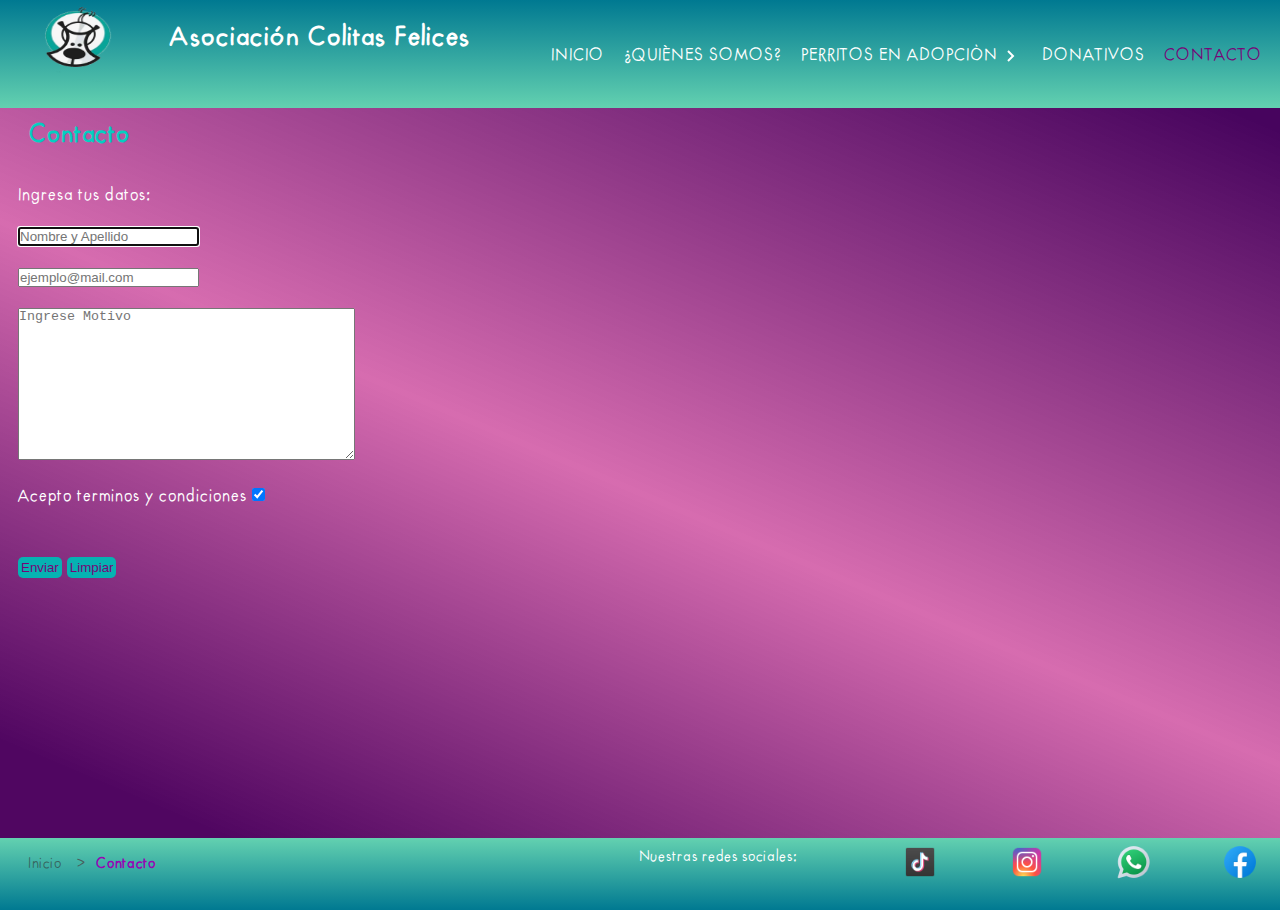
<file: paginas/contacto.html>
<!DOCTYPE html>
<html lang="es">

<head>
  <meta charset="UTF-8">
  <meta http-equiv="X-UA-Compatible" content="IE=edge">
  <meta name="viewport" content="width=device-width, initial-scale=1.0">
  <meta name="description"
    content="Ingresa tus datos y contactanos">
  <meta name="keywords" content="albergue, perros, Asosiación, fundación">
  <!-- link animate -->
  <link rel="stylesheet" href="https://cdnjs.cloudflare.com/ajax/libs/animate.css/4.1.1/animate.min.css" />
  <link rel="shortcut icon" href="../assets/imagenes/logo1.png">
  <link rel="stylesheet" href="../css/style.css">
  <title>Asociación Colitas Felices</title>
</head>

<body>
  <!-- inicia header -->
  <header class="container">
    <div class="gs-grid">
      <div class="col-1">
        <div class="col-ex">
          <a href="../index.html">
            <img src="../assets/imagenes/logo1.png" alt="Logo🤦‍♂️" class="img-logo"></a>
        </div>
      </div>
      <div class="col-4">
        <div class="col-ex">
          <a href="../index.html">
            <h1 class="animate__animated animate__rubberBand">Asociación Colitas Felices</h1>
          </a>
        </div>
      </div>

      <!-- inicia menu -->
      <div class="col-7 ">
        <div class="col-ex ">
          <nav id="menu">
            <ul class=" menu__container menu__links">
              <li class="menu__item">
                <a href="../index.html" class="menu__link">INICIO</a>
              </li>
              <li class="menu__item">
                <a href="./quienes-somos.html" class="menu__link  ">¿QUIÉNES SOMOS?</a>
              </li>
              <li class="menu__item menu__item--show">
                <a href="../paginas/Perritos-en-adopcion.html" class="menu__link ">PERRITOS EN ADOPCIÓN
                  <img src="../assets/imagenes/arrow.svg" alt="arrow" class="menu__arrow"></a>
                <ul class="menu__nesting">
                  <li class="menu__inside">
                    <a href="./requisitos-admi.html" class="menu__link menu__link--inside">REQUISITOS
                      ADMINISTRATIVOS</a>
                  </li>
                </ul>
              </li>
              <li class="menu__item">
                <a href="./donativos.html" class="menu__link">DONATIVOS</a>
              </li>
              <li class="menu__item">
                <a href="./contacto.html" class="menu__link  active">CONTACTO</a>
              </li>
            </ul>
          </nav>
        </div>
      </div>
    </div>
  </header>
  <!-- inicia main -->

  <main class="container">
    <h2>Contacto</h2>
    <section class="gs-grid">
      <div class="col-4">
        <div class="col-ex">
          <p class="text__cont"> Ingresa tus datos:</p>
          <form action="#">
            <div class="label">
              <label for="nombre"></label>
              <input id="nombre" name="nombre" type="text" placeholder="Nombre y Apellido" minlength="3" maxlength="100"
                required autofocus autocomplete="off">
            </div>
            <div class="label">
              <label for="mail"></label>
              <input id="mail" name="mail" type="email" placeholder="ejemplo@mail.com" required>
            </div>
            <div class="label">
              <textarea name="comentario" id="comentario" cols="40" rows="10" placeholder="Ingrese Motivo"></textarea>
            </div>
            <div class="label">
            <label for="html">Acepto terminos y condiciones
              <input id="html" name="lenguajes" type="checkbox" value="html" checked required>
          </label>
        </div>
            <input id="enviar" type="submit" value="Enviar">
            <input id="reset" type="reset" value="Limpiar">
          </form>
        </div>
      </div>
      <div class="col-8">
        <div class="col-ex">
        <iframe
            src="https://www.google.com/maps/embed?pb=!1m18!1m12!1m3!1d3762.153351556406!2d-98.13162938428334!3d19.44895400938457!2m3!1f0!2f0!3f0!3m2!1i1024!2i768!4f13.1!3m3!1m2!1s0x85d01f64621ac445%3A0xf6275bf0140abd79!2sCalle%20Principal%201%2C%20Primera%20Secc%2C%2090430%20San%20Bartolom%C3%A9%20Matlalohcan%2C%20Tlax.!5e0!3m2!1ses-419!2smx!4v1661539868385!5m2!1ses-419!2smx"
            width="600" height="350" style="border:0;" allowfullscreen="" loading="lazy"
            referrerpolicy="no-referrer-when-downgrade" class="mapa-contacto">
          </iframe>
        </div>
      </div>
    </section>
  </main>
  <!-- <main>
    <div> <h3 class="subtitulo">Contacto</h3></div>
    <form class="row g-3" id="form">
        <div class="col-md-4 texto-formulario">
          <label for="validationServer01" class="form-label"></label>
          <input type="text" class="form-control is-valid" id="validationServer01" value="Nombre" required>
        </div>
        <div class="col-md-4 texto-formulario">
          <label for="validationServer02" class="form-label">   </label>
          <input type="text" class="form-control is-valid" id="validationServer02" value="Apellido" required>
        </div>
        <div class="col-md-6 texto-formulario">
            <label for="validationCustom03" class="form-label"></label>
            <input type="email" class="form-control" id="validationCustom03" value="nombre@ejemplo.com" required>
          </div>
           <div class="mb-3 texto-formulario">
            <label for="exampleFormControlTextarea1" class="form-label" id="comentario">Comentarios</label>
            <textarea class="form-control" id="exampleFormControlTextarea1" rows="3"></textarea>
          </div>
        <div class="col-12 texto-formulario">
          <div class="form-check">
            <input class="form-check-input is-invalid" type="checkbox" value="" id="invalidCheck3" aria-describedby="invalidCheck3Feedback" required>
            <label class="form-check-label" for="invalidCheck3">
                Acepto los términos y condiciones
              </label>
            <div id="invalidCheck3Feedback" class="invalid-feedback acuerdo">
                Debe estar de acuerdo antes de enviar.
            </div>
          </div>
        </div>
        <div class="col-12">
          <button class="btn btn-primary" type="submit">Enviar</button>
        </div>
       </form>
       <div class="col mapa">
       <iframe
      src="https://www.google.com/maps/embed?pb=!1m18!1m12!1m3!1d3762.153351556406!2d-98.13162938428334!3d19.44895400938457!2m3!1f0!2f0!3f0!3m2!1i1024!2i768!4f13.1!3m3!1m2!1s0x85d01f64621ac445%3A0xf6275bf0140abd79!2sCalle%20Principal%201%2C%20Primera%20Secc%2C%2090430%20San%20Bartolom%C3%A9%20Matlalohcan%2C%20Tlax.!5e0!3m2!1ses-419!2smx!4v1661539868385!5m2!1ses-419!2smx"
      width="600" height="350" style="border:0;" allowfullscreen="" loading="lazy"
      referrerpolicy="no-referrer-when-downgrade" class="mapa-contacto">
    </iframe>
</div>
</main> -->

  <!-- inicia footer -->
  <footer class="container">
    <div class="gs-grid">
      <div class="col-5">
        <div class="col-ex">
          <!-- inicia breadcrumb -->
          <nav>
            <ul class="breadcrumbs">
              <li class="breadcrumbs__item">
                <a href="../index.html" class="breadcrumbs__link ">Inicio</a>
              </li>
              <li class="breadcrumbs__item">
                <a href="./perritos-en-adopcion-2.html" class="breadcrumbs__link breadcrumbs__link-active">Contacto</a>
              </li>
            </ul>
          </nav>
        </div>
      </div>
      <div class="col-3">
        <div class="col-ex">
          <p class="text-redes">Nuestras redes sociales:</p>
        </div>
      </div>
      <div class="col-1">
        <div class="col-ex">
          <a href="https://www.tiktok.com/@colitas_felices_apizaco?_t=8V90RGhq6bd&_r=1" target="_blank">
            <img src="../assets/imagenes/icons8-tik-tok-48.png" alt=" facebook🤦‍♂️" class="redes-sociales">
          </a>
        </div>
      </div>
      <div class="col-1">
        <div class="col-ex">
          <a href="https://www.instagram.com/invites/contact/?i=6zdwkdetghyw&utm_content=6elbxku" target="_blank">
            <img src="../assets/imagenes/icons8-instagram-48.png" alt="instagram🤦‍♂️"
              class="redes-sociales rounded float-end">
          </a>
        </div>
      </div>
      <div class="col-1">
        <div class="col-ex">
          <a href="#"><img src="../assets/imagenes/icons8-whatsapp-48.png" alt="whatsapp🤦‍♂️"
              class="redes-sociales rounded float-end">
          </a>
        </div>
      </div>
      <div class="col-1">
        <div class="col-ex">
          <a href="https://web.facebook.com/ColitasFelicesApizaco" target="_blank">
            <img src="../assets/imagenes/icons8-facebook-rodeado-de-círculo-48.png" alt="Tiktok🤦‍♂️"
              class="redes-sociales rounded float-end">
          </a>
        </div>
      </div>
    </div>
  </footer>
</body>

</html>
</file>
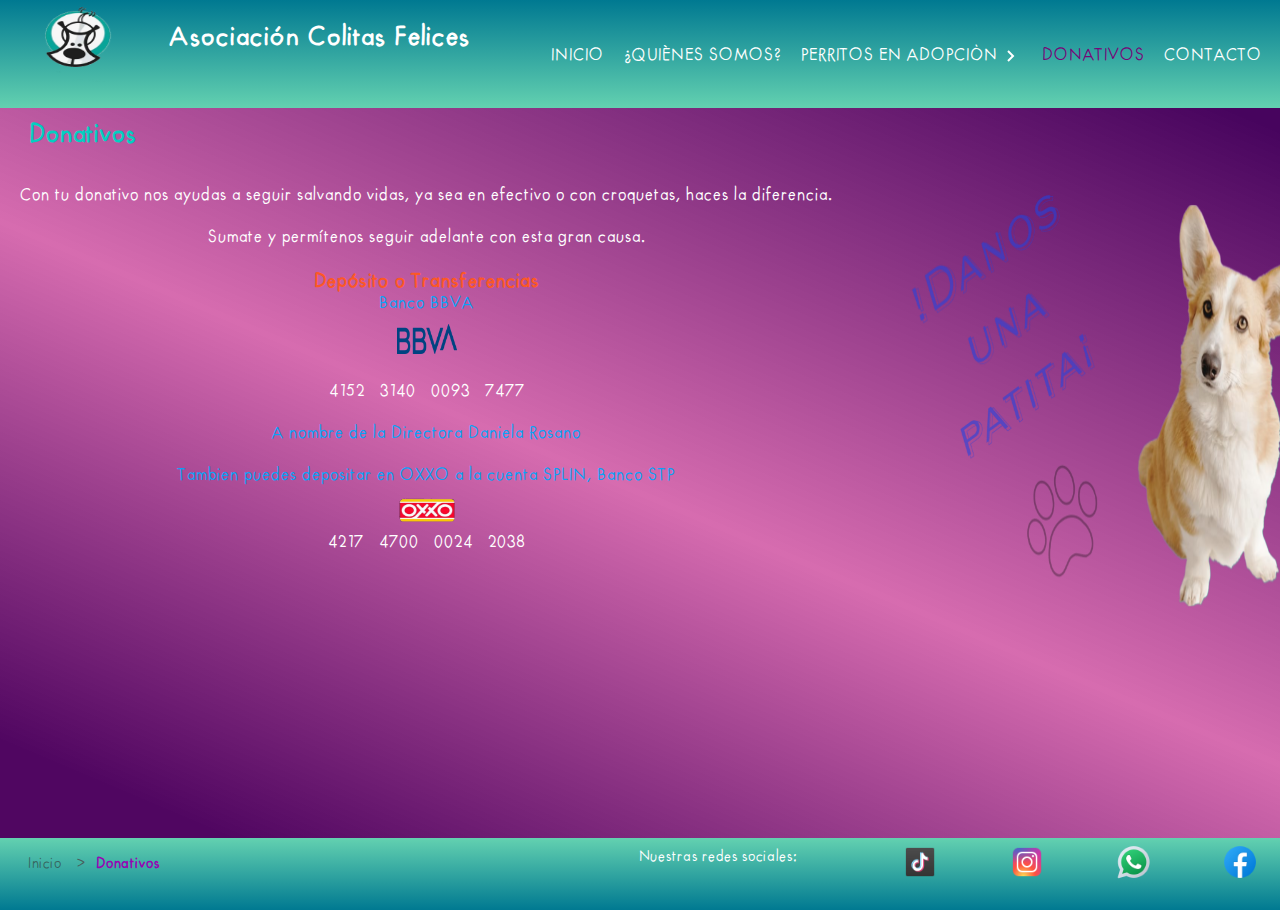
<file: paginas/donativos.html>
<!DOCTYPE html>
<html lang="es">

<head>
  <meta charset="UTF-8">
  <meta http-equiv="X-UA-Compatible" content="IE=edge">
  <meta name="viewport" content="width=device-width, initial-scale=1.0">
  <meta name="description"
    content="Con tu donativo nos ayudas a seguir salvando vidas, ya sea en efectivo o con croquetas, haces la diferencia.">
  <meta name="keywords" content="albergue, perros, Asosiación, fundación">
  <!-- link animate -->
  <link rel="stylesheet" href="https://cdnjs.cloudflare.com/ajax/libs/animate.css/4.1.1/animate.min.css" />
  <link rel="shortcut icon" href="../assets/imagenes/logo1.png">
  <link rel="stylesheet" href="../css/style.css">
  <title>Asociación Colitas Felices</title>
</head>

<body>
  <!-- inicia header -->
  <header class="container">
    <div class="gs-grid">
      <div class="col-1">
        <div class="col-ex">
          <a href="../index.html">
            <img src="../assets/imagenes/logo1.png" alt="Logo🤦‍♂️" class="img-logo"></a>
        </div>
      </div>
      <div class="col-4">
        <div class="col-ex">
          <a href="../index.html">
            <h1 class="animate__animated animate__rubberBand">Asociación Colitas Felices</h1>
          </a>
        </div>
      </div>

      <!-- inicia menu -->
      <div class="col-7 ">
        <div class="col-ex ">
          <nav id="menu">
            <ul class=" menu__container menu__links">
              <li class="menu__item">
                <a href="../index.html" class="menu__link">INICIO</a>
              </li>
              <li class="menu__item">
                <a href="./quienes-somos.html" class="menu__link  ">¿QUIÉNES SOMOS?</a>
              </li>
              <li class="menu__item menu__item--show">
                <a href="../paginas/Perritos-en-adopcion.html" class="menu__link ">PERRITOS EN ADOPCIÓN
                  <img src="../assets/imagenes/arrow.svg" alt="arrow" class="menu__arrow"></a>
                  <ul class="menu__nesting">
                    <li class="menu__inside">
                      <a href="./requisitos-admi.html" class="menu__link menu__link--inside">REQUISITOS
                        ADMINISTRATIVOS</a>
                    </li>
                  </ul>
              </li>
              <li class="menu__item">
                <a href="./donativos.html" class="menu__link active">DONATIVOS</a>
              </li>
              <li class="menu__item">
                <a href="./contacto.html" class="menu__link">CONTACTO</a>
              </li>
            </ul>
          </nav>
        </div>
      </div>
    </div>
  </header>
  <!-- inicia main -->

  <main class="container">
    <h2>Donativos</h2>
    <section class="gs-grid">
      <div class="col-8">
        <div class="col-ex">
          <p class="texto-donativos"> Con tu donativo nos ayudas a seguir salvando vidas, ya sea en efectivo o con
            croquetas, haces la diferencia. <br>
            <br> Sumate y permítenos seguir adelante con esta gran causa.
          </p>
          <div>
            <h3 class="h3-deposito">Depósito o Transferencias</h3>
          </div>
          <p class="texto-deposito"> Banco BBVA </p>
          <div class="img__logo">
            <img src="../assets/imagenes/BBVA_2019.svg.png" alt="logo BBVA" class="img__logo--don">
          </div><br>
          <p class="numero-deposito"> 4152 &nbsp 3140 &nbsp 0093 &nbsp 7477 </p><br>
          <p class="texto-deposito">A nombre de la Directora Daniela Rosano </p><br>
          <p class="texto-deposito"> Tambien puedes depositar en OXXO a la cuenta SPLIN, Banco STP </p> 
          <div class="img__logo">
            <img src="../assets/imagenes/oxxo.webp" alt="logo oxxo" class="img__logo--don">
          </div>
          <p class="numero-deposito"> 4217 &nbsp 4700 &nbsp 0024 &nbsp 2038</p>
        </div>
      </div>
      <div class="col-4">
          <div class="col-ex">
          <img src="../assets/imagenes/My project-1.png" alt="imagen de perrito y mensaje" class="img-deposito">
        </div>
    </section>
  </main>
  
  <!-- inicia footer -->
  <footer class="container">
    <div class="gs-grid">
      <div class="col-5">
        <div class="col-ex">
          <!-- inicia breadcrumb -->
          <nav>
            <ul class="breadcrumbs">
              <li class="breadcrumbs__item">
                <a href="../index.html" class="breadcrumbs__link ">Inicio</a>
              </li>
              <li class="breadcrumbs__item">
                <a href="./perritos-en-adopcion-2.html" class="breadcrumbs__link breadcrumbs__link-active">Donativos</a>
              </li>
            </ul>
          </nav>
        </div>
      </div>
      <div class="col-3">
        <div class="col-ex">
          <p class="text-redes">Nuestras redes sociales:</p>
        </div>
      </div>
      <div class="col-1">
        <div class="col-ex">
          <a href="https://www.tiktok.com/@colitas_felices_apizaco?_t=8V90RGhq6bd&_r=1" target="_blank">
            <img src="../assets/imagenes/icons8-tik-tok-48.png" alt=" facebook🤦‍♂️" class="redes-sociales">
          </a>
        </div>
      </div>
      <div class="col-1">
        <div class="col-ex">
          <a href="https://www.instagram.com/invites/contact/?i=6zdwkdetghyw&utm_content=6elbxku" target="_blank">
            <img src="../assets/imagenes/icons8-instagram-48.png" alt="instagram🤦‍♂️"
              class="redes-sociales rounded float-end">
          </a>
        </div>
      </div>
      <div class="col-1">
        <div class="col-ex">
          <a href="#"><img src="../assets/imagenes/icons8-whatsapp-48.png" alt="whatsapp🤦‍♂️"
              class="redes-sociales rounded float-end">
          </a>
        </div>
      </div>
      <div class="col-1">
        <div class="col-ex">
          <a href="https://web.facebook.com/ColitasFelicesApizaco" target="_blank">
            <img src="../assets/imagenes/icons8-facebook-rodeado-de-círculo-48.png" alt="Tiktok🤦‍♂️"
              class="redes-sociales rounded float-end">
          </a>
        </div>
      </div>
    </div>
  </footer>
</body>

</html>
</file>
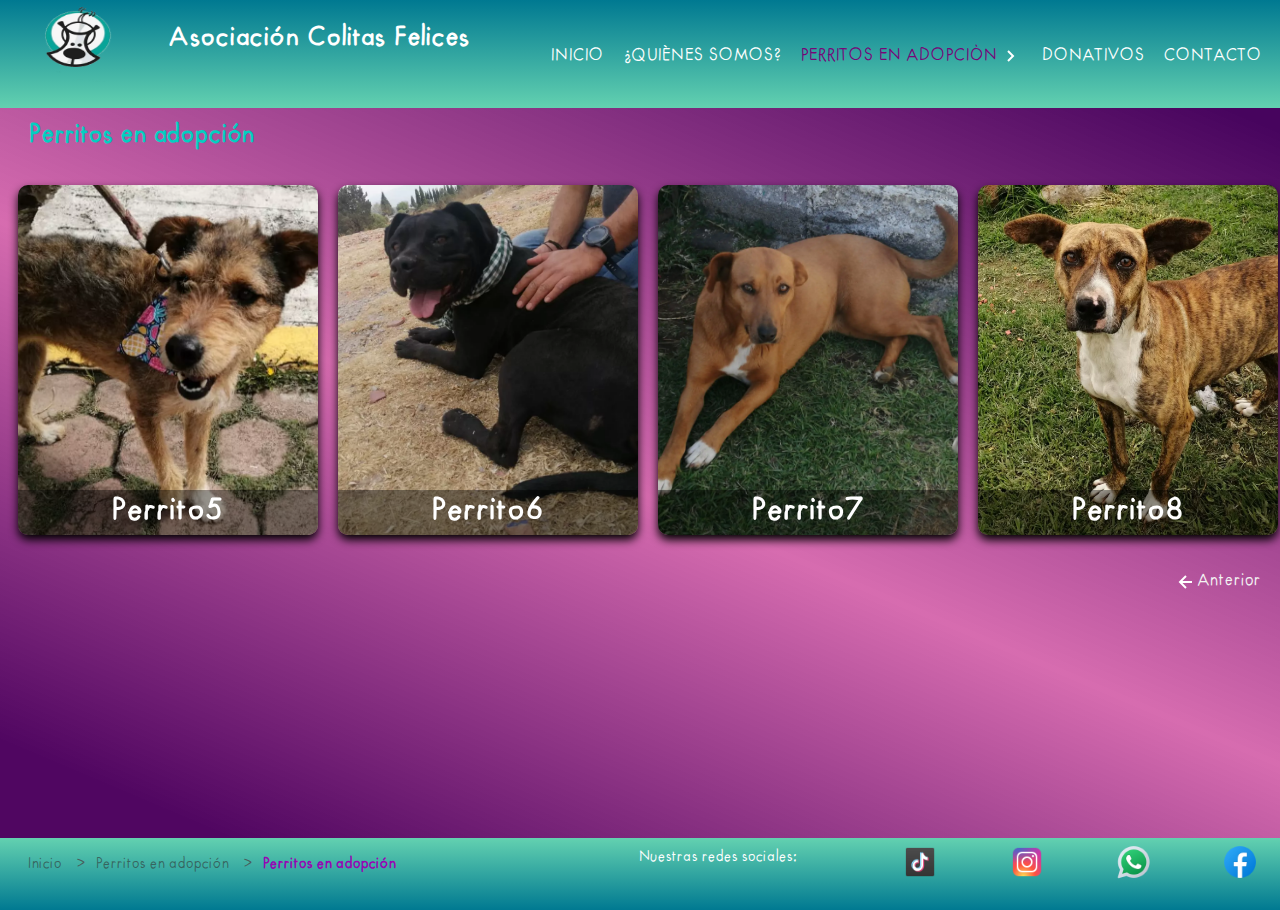
<file: paginas/perritos-en-adopcion-2.html>
<!DOCTYPE html>
<html lang="es">

<head>
    <meta charset="UTF-8">
    <meta http-equiv="X-UA-Compatible" content="IE=edge">
    <meta name="viewport" content="width=device-width, initial-scale=1.0">
    <meta name="description"
        content="Los rehabilitamos y promovemos su adopción, concientizamos sobre la esterilización y sus beneficios y la tenencia responsable de animales de compañia.">
    <meta name="keywords" content="albergue, perros, Asosiación, fundación">
    <!-- link animate -->
    <link rel="stylesheet" href="https://cdnjs.cloudflare.com/ajax/libs/animate.css/4.1.1/animate.min.css" />
    <link rel="shortcut icon" href="../assets/imagenes/logo1.png">
    <link rel="stylesheet" href="../css/style.css">
    <title>Asociación Colitas Felices</title>
</head>

<body>
    <!-- inicia header -->
    <header class="container">
        <div class="gs-grid">
            <div class="col-1">
                <div class="col-ex">
                    <a href="../index.html">
                        <img src="../assets/imagenes/logo1.png" alt="Logo🤦‍♂️" class="img-logo"></a>
                </div>
            </div>
            <div class="col-4">
                <div class="col-ex">
                    <a href="../index.html">
                        <h1 class="animate__animated animate__rubberBand">Asociación Colitas Felices</h1>
                    </a>
                </div>
            </div>

            <!-- inicia menu -->
            <div class="col-7 ">
                <div class="col-ex ">
                    <nav id="menu">
                        <ul class=" menu__container menu__links">
                            <li class="menu__item">
                                <a href="../index.html" class="menu__link">INICIO</a>
                            </li>
                            <li class="menu__item">
                                <a href="./quienes-somos.html" class="menu__link  ">¿QUIÉNES SOMOS?</a>
                            </li>
                            <li class="menu__item menu__item--show">
                                <a href="../paginas/Perritos-en-adopcion.html" class="menu__link active">PERRITOS EN ADOPCIÓN
                                    <img src="../assets/imagenes/arrow.svg" alt="arrow" class="menu__arrow"></a>
                                <ul class="menu__nesting">
                                    <li class="menu__inside">
                                        <a href="./requisitos-admi.html" class="menu__link menu__link--inside">REQUISITOS ADMINISTRATIVOS</a>
                                    </li>
                                </ul>
                            </li>
                            <li class="menu__item">
                                <a href="./donativos.html" class="menu__link">DONATIVOS</a>
                            </li>
                            <li class="menu__item">
                                <a href="./contacto.html" class="menu__link">CONTACTO</a>
                            </li>
                        </ul>
                    </nav>
                </div>
            </div>
        </div>
    </header>
    <!-- inicia main -->

    <main class="container">
        <h2>Perritos en adopción</h2>
        <section class="gs-grid">
            <div class="col-3">
                <div class="col-ex">
                    <div class="card">
                        <div class="face front">
                            <img src="../assets/imagenes/IMG-20221004-WA0004.webp" alt="imagen perrito2">
                            <h3>Perrito5</h3>
                        </div>
                        <div class="face back">
                            <h4>Perrito5</h4>
                            <ul>
                                <li>Edad: 4 años</li>
                                <li>Sexo: Lorem.</li>
                                <li>Raza: Lorem.</li>
                            </ul>
                            <div class="link">
                                <a href="#">Datos</a>
                            </div>
                        </div>
                    </div>
                </div>
            </div>
            <div class="col-3">
                <div class="col-ex">
                    <div class="card">
                        <div class="face front">
                            <img src="../assets/imagenes/IMG-20221004-WA0017.webp" alt="imagen perrito1">
                            <h3>Perrito6</h3>
                        </div>
                        <div class="face back">
                            <h4>Perrito6</h4>
                            <ul>
                                <li>Edad: 4 años</li>
                                <li>Sexo: Lorem.</li>
                                <li>Raza: Lorem.</li>
                            </ul>
                            <div class="link">
                                <a href="#">Datos</a>
                            </div>
                        </div>
                    </div>
                </div>
            </div>
            <div class="col-3">
                <div class="col-ex">
                    <div class="card">
                        <div class="face front">
                            <img src="../assets/imagenes/perrito8.webp" alt="imagen perrito1">
                            <h3>Perrito7</h3>
                        </div>
                        <div class="face back">
                            <h4>Perrito7</h4>
                            <ul>
                                <li>Edad: 4 años</li>
                                <li>Sexo: Lorem.</li>
                                <li>Raza: Lorem.</li>
                            </ul>
                            <div class="link">
                                <a href="#">Datos</a>
                            </div>
                        </div>
                    </div>
                </div>
            </div>
            <div class="col-3">
                <div class="col-ex">
                    <div class="card">
                        <div class="face front">
                            <img src="../assets/imagenes/IMG-20221004-WA0027.webp" alt="imagen perrito1">
                            <h3>Perrito8</h3>
                        </div>
                        <div class="face back">
                            <h4>Perrito8</h4>
                            <ul>
                                <li>Edad: 4 años</li>
                                <li>Sexo: Lorem.</li>
                                <li>Raza: Lorem.</li>
                            </ul>
                            <div class="link">
                                <a href="#">Datos</a>
                            </div>
                        </div>
                    </div>
                </div>
            </div>
        </section>
        <section class="col-12 link__pag">
            <div class="col-ex">
                <a href="./perritos-en-adopcion.html" class="link__pag--izqu"><img src="../assets/imagenes/left-arrow.svg" alt="flecha izquierda" class="flecha__izq">Anterior</a> 
                
            </div>
    </section>
    </main>
    
    <!-- inicia footer -->
    <footer class="container">
        <div class="gs-grid">
            <div class="col-5">
                <div class="col-ex">
                    <!-- inicia breadcrumb -->
                    <nav>
                        <ul class="breadcrumbs">
                            <li class="breadcrumbs__item">
                                <a href="../index.html" class="breadcrumbs__link ">Inicio</a>
                            </li>
                           
                            <li class="breadcrumbs__item">
                                <a href="./perritos-en-adopcion.html"
                                    class="breadcrumbs__link">Perritos en adopción</a>
                            </li>
                            <li class="breadcrumbs__item">
                                <a href="./perritos-en-adopcion-2.html"
                                    class="breadcrumbs__link breadcrumbs__link-active">Perritos en adopción</a>
                            </li>
                        </ul>
                    </nav>
                </div>
            </div>
            <div class="col-3">
                <div class="col-ex">
                    <p class="text-redes">Nuestras redes sociales:</p>
                </div>
            </div>
            <div class="col-1">
                <div class="col-ex">
                    <a href="https://www.tiktok.com/@colitas_felices_apizaco?_t=8V90RGhq6bd&_r=1" target="_blank">
                        <img src="../assets/imagenes/icons8-tik-tok-48.png" alt=" facebook🤦‍♂️" class="redes-sociales">
                    </a>
                </div>
            </div>
            <div class="col-1">
                <div class="col-ex">
                    <a href="https://www.instagram.com/invites/contact/?i=6zdwkdetghyw&utm_content=6elbxku"
                        target="_blank">
                        <img src="../assets/imagenes/icons8-instagram-48.png" alt="instagram🤦‍♂️"
                            class="redes-sociales rounded float-end">
                    </a>
                </div>
            </div>
            <div class="col-1">
                <div class="col-ex">
                    <a href="#"><img src="../assets/imagenes/icons8-whatsapp-48.png" alt="whatsapp🤦‍♂️"
                            class="redes-sociales rounded float-end">
                    </a>
                </div>
            </div>
            <div class="col-1">
                <div class="col-ex">
                    <a href="https://web.facebook.com/ColitasFelicesApizaco" target="_blank">
                        <img src="../assets/imagenes/icons8-facebook-rodeado-de-círculo-48.png" alt="Tiktok🤦‍♂️"
                            class="redes-sociales rounded float-end">
                    </a>
                </div>
            </div>
        </div>
    </footer>
</body>

</html>
</file>
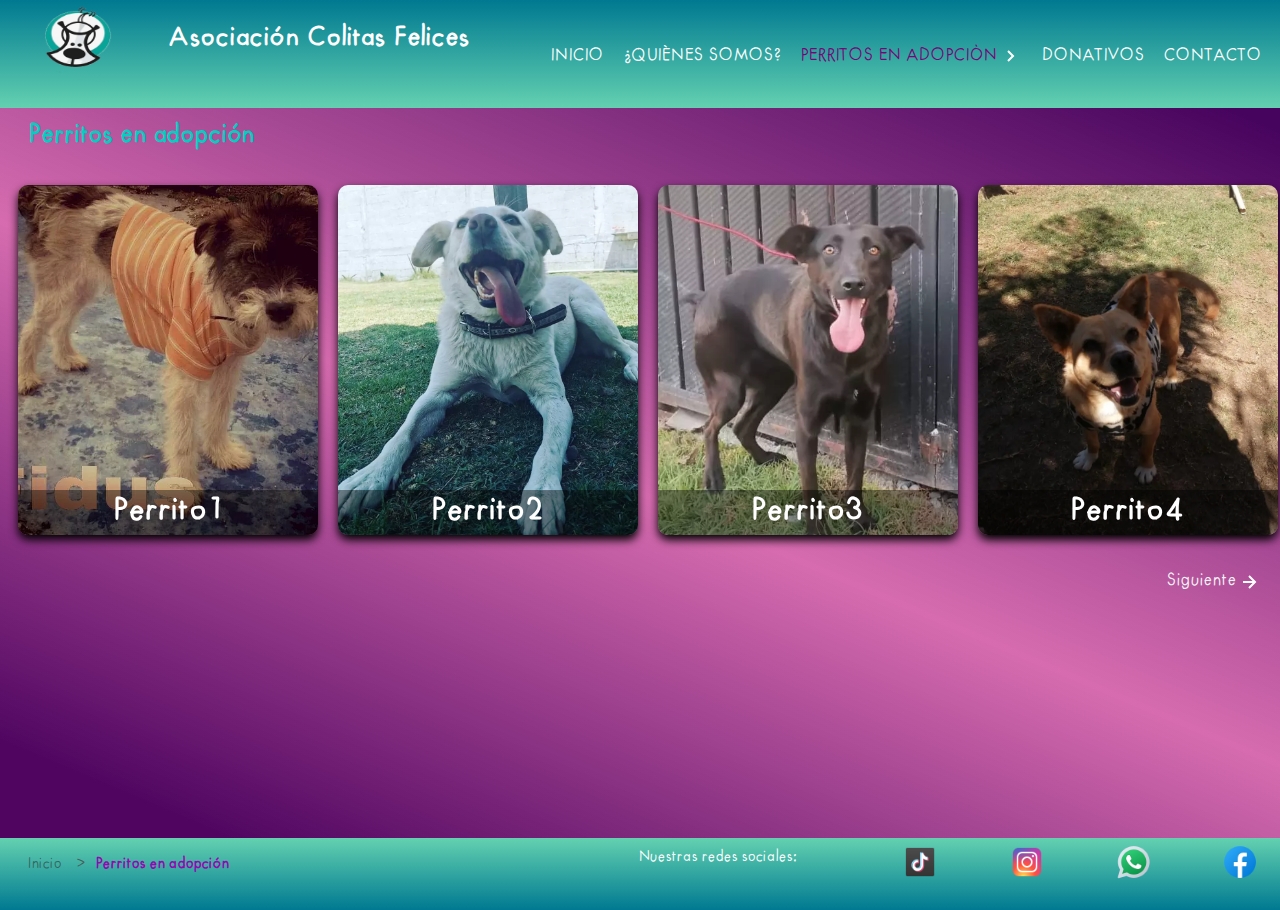
<file: paginas/Perritos-en-adopcion.html>
<!DOCTYPE html>
<html lang="es">

<head>
    <meta charset="UTF-8">
    <meta http-equiv="X-UA-Compatible" content="IE=edge">
    <meta name="viewport" content="width=device-width, initial-scale=1.0">
    <meta name="description"
        content="Los rehabilitamos y promovemos su adopción, concientizamos sobre la esterilización y sus beneficios y la tenencia responsable de animales de compañia.">
    <meta name="keywords" content="albergue, perros, Asosiación, fundación">
    <!-- link animate -->
    <link rel="stylesheet" href="https://cdnjs.cloudflare.com/ajax/libs/animate.css/4.1.1/animate.min.css" />
    <link rel="shortcut icon" href="../assets/imagenes/logo1.png">
    <link rel="stylesheet" href="../css/style.css">
    <title>Asociación Colitas Felices</title>
</head>

<body>
    <!-- inicia header -->
    <header class="container">
        <div class="gs-grid">
            <div class="col-1">
                <div class="col-ex">
                    <a href="../index.html">
                        <img src="../assets/imagenes/logo1.png" alt="Logo🤦‍♂️" class="img-logo"></a>
                </div>
            </div>
            <div class="col-4">
                <div class="col-ex">
                    <a href="../index.html">
                        <h1 class="animate__animated animate__rubberBand">Asociación Colitas Felices</h1>
                    </a>
                </div>
            </div>

            <!-- inicia menu -->
            <div class="col-7 ">
                <div class="col-ex ">
                    <nav id="menu">
                        <ul class=" menu__container menu__links">
                            <li class="menu__item">
                                <a href="../index.html" class="menu__link">INICIO</a>
                            </li>
                            <li class="menu__item">
                                <a href="./quienes-somos.html" class="menu__link  ">¿QUIÉNES SOMOS?</a>
                            </li>
                            <li class="menu__item menu__item--show">
                                <a href="../paginas/Perritos-en-adopcion.html" class="menu__link active">PERRITOS EN ADOPCIÓN
                                    <img src="../assets/imagenes/arrow.svg" alt="arrow" class="menu__arrow"></a>
                                <ul class="menu__nesting">
                                    <li class="menu__inside">
                                        <a href="./requisitos-admi.html" class="menu__link menu__link--inside">REQUISITOS ADMINISTRATIVOS</a>
                                    </li>
                                </ul>
                            </li>
                            <li class="menu__item">
                                <a href="./donativos.html" class="menu__link">DONATIVOS</a>
                            </li>
                            <li class="menu__item">
                                <a href="./contacto.html" class="menu__link">CONTACTO</a>
                            </li>
                        </ul>
                    </nav>
                </div>
            </div>
        </div>
    </header>
    <!-- inicia main -->

    <main class="container">
        <h2>Perritos en adopción</h2>
        <section class="gs-grid">
            <div class="col-3">
                <div class="col-ex">
                    <div class="card">
                        <div class="face front">
                            <img src="../assets/imagenes/perrito2.webp" alt="imagen perrito2">
                            <h3>Perrito1</h3>
                        </div>
                        <div class="face back">
                            <h4>Perrito1</h4>
                            <ul>
                                <li>Edad: 4 años</li>
                                <li>Sexo: Lorem.</li>
                                <li>Raza: Lorem.</li>
                            </ul>
                            <div class="link">
                                <a href="#">Datos</a>
                            </div>
                        </div>
                    </div>
                </div>
            </div>
            <div class="col-3">
                <div class="col-ex">
                    <div class="card">
                        <div class="face front">
                            <img src="../assets/imagenes/perrito3.webp" alt="imagen perrito1">
                            <h3>Perrito2</h3>
                        </div>
                        <div class="face back">
                            <h4>Perrito2</h4>
                            <ul>
                                <li>Edad: 4 años</li>
                                <li>Sexo: Lorem.</li>
                                <li>Raza: Lorem.</li>
                            </ul>
                            <div class="link">
                                <a href="#">Datos</a>
                            </div>
                        </div>
                    </div>
                </div>
            </div>
            <div class="col-3">
                <div class="col-ex">
                    <div class="card">
                        <div class="face front">
                            <img src="../assets/imagenes/perrito5.webp" alt="imagen perrito1">
                            <h3>Perrito3</h3>
                        </div>
                        <div class="face back">
                            <h4>Perrito3</h4>
                            <ul>
                                <li>Edad: 4 años</li>
                                <li>Sexo: Lorem.</li>
                                <li>Raza: Lorem.</li>
                            </ul>
                            <div class="link">
                                <a href="#">Datos</a>
                            </div>
                        </div>
                    </div>
                </div>
            </div>
            <div class="col-3">
                <div class="col-ex">
                    <div class="card">
                        <div class="face front">
                            <img src="../assets/imagenes/perrito7.webp" alt="imagen perrito1">
                            <h3>Perrito4</h3>
                        </div>
                        <div class="face back">
                            <h4>Perrito4</h4>
                            <ul>
                                <li>Edad: 4 años</li>
                                <li>Sexo: Lorem.</li>
                                <li>Raza: Lorem.</li>
                            </ul>
                            <div class="link">
                                <a href="#">Datos</a>
                            </div>
                        </div>
                    </div>
                </div>
            </div>
        </section>
        <section class="col-12 link__pag">
            <div class="col-ex">
               <a href="./perritos-en-adopcion-2.html" class="link__pag--der"> Siguiente <img src="../assets/imagenes/right-arrow.svg" alt="flecha derecha" class="flecha__der"></a>
            </div>
    </section>
    </main>
    
    <!-- inicia footer -->
    <footer class="container">
        <div class="gs-grid">
            <div class="col-5">
                <div class="col-ex">
                    <!-- inicia breadcrumb -->
                    <nav>
                        <ul class="breadcrumbs">
                            <li class="breadcrumbs__item">
                                <a href="../index.html" class="breadcrumbs__link ">Inicio</a>
                            </li>
                            <li class="breadcrumbs__item">
                                <a href="./perritos-en-adopcion.html"
                                    class="breadcrumbs__link breadcrumbs__link-active">Perritos en adopción</a>
                            </li>
                        </ul>
                    </nav>
                </div>
            </div>
            <div class="col-3">
                <div class="col-ex">
                    <p class="text-redes">Nuestras redes sociales:</p>
                </div>
            </div>
            <div class="col-1">
                <div class="col-ex">
                    <a href="https://www.tiktok.com/@colitas_felices_apizaco?_t=8V90RGhq6bd&_r=1" target="_blank">
                        <img src="../assets/imagenes/icons8-tik-tok-48.png" alt=" facebook🤦‍♂️" class="redes-sociales">
                    </a>
                </div>
            </div>
            <div class="col-1">
                <div class="col-ex">
                    <a href="https://www.instagram.com/invites/contact/?i=6zdwkdetghyw&utm_content=6elbxku"
                        target="_blank">
                        <img src="../assets/imagenes/icons8-instagram-48.png" alt="instagram🤦‍♂️"
                            class="redes-sociales rounded float-end">
                    </a>
                </div>
            </div>
            <div class="col-1">
                <div class="col-ex">
                    <a href="#"><img src="../assets/imagenes/icons8-whatsapp-48.png" alt="whatsapp🤦‍♂️"
                            class="redes-sociales rounded float-end">
                    </a>
                </div>
            </div>
            <div class="col-1">
                <div class="col-ex">
                    <a href="https://web.facebook.com/ColitasFelicesApizaco" target="_blank">
                        <img src="../assets/imagenes/icons8-facebook-rodeado-de-círculo-48.png" alt="Tiktok🤦‍♂️"
                            class="redes-sociales rounded float-end">
                    </a>
                </div>
            </div>
        </div>
    </footer>
</body>

</html>
</file>
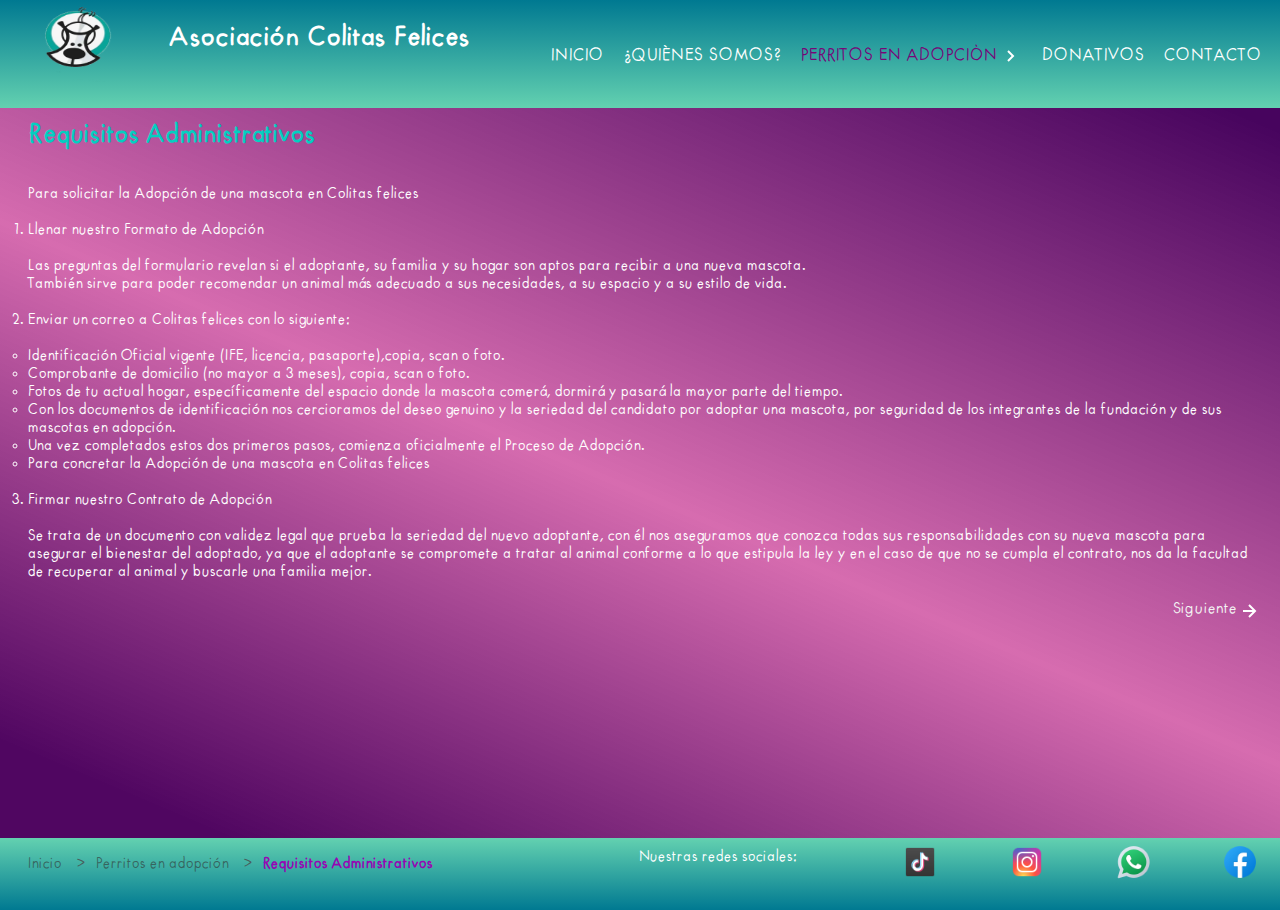
<file: paginas/requisitos-admi.html>
<!DOCTYPE html>
<html lang="es">

<head>
    <meta charset="UTF-8">
    <meta http-equiv="X-UA-Compatible" content="IE=edge">
    <meta name="viewport" content="width=device-width, initial-scale=1.0">
    <meta name="description"
        content="Para solicitar la Adopción de una mascota en Colitas felices.
    Llenar nuestro Formato de Adopción
    Las preguntas del formulario revelan si el adoptante, su familia y su hogar son aptos para recibir a una nueva mascota.">
    <meta name="keywords" content="albergue, perros, Asosiación, fundación">
    <!-- link animate -->
    <link rel="stylesheet" href="https://cdnjs.cloudflare.com/ajax/libs/animate.css/4.1.1/animate.min.css" />
    <link rel="shortcut icon" href="../assets/imagenes/logo1.png">
    <link rel="stylesheet" href="../css/style.css">
    <title>Asociación Colitas Felices</title>
</head>

<body>
    <!-- inicia header -->
    <header class="container">
        <div class="gs-grid">
            <div class="col-1">
                <div class="col-ex">
                    <a href="../index.html">
                        <img src="../assets/imagenes/logo1.png" alt="Logo🤦‍♂️" class="img-logo"></a>
                </div>
            </div>
            <div class="col-4">
                <div class="col-ex">
                    <a href="../index.html">
                        <h1 class="animate__animated animate__rubberBand">Asociación Colitas Felices</h1>
                    </a>
                </div>
            </div>

            <!-- inicia menu -->
            <div class="col-7 ">
                <div class="col-ex ">
                    <nav id="menu">
                        <ul class=" menu__container menu__links">
                            <li class="menu__item">
                                <a href="../index.html" class="menu__link">INICIO</a>
                            </li>
                            <li class="menu__item">
                                <a href="./quienes-somos.html" class="menu__link  ">¿QUIÉNES SOMOS?</a>
                            </li>
                            <li class="menu__item menu__item--show">
                                <a href="../paginas/Perritos-en-adopcion.html" class="menu__link active">PERRITOS EN ADOPCIÓN
                                    <img src="../assets/imagenes/arrow.svg" alt="arrow" class="menu__arrow"></a>
                                <ul class="menu__nesting">
                                    <li class="menu__inside">
                                        <a href="./requisitos-admi.html"
                                            class="menu__link menu__link--inside">REQUISITOS ADMINISTRATIVOS</a>
                                    </li>
                                </ul>
                            </li>
                            <li class="menu__item">
                                <a href="./donativos.html" class="menu__link">DONATIVOS</a>
                            </li>
                            <li class="menu__item">
                                <a href="./contacto.html" class="menu__link">CONTACTO</a>
                            </li>
                        </ul>
                    </nav>
                </div>
            </div>
        </div>
    </header>
    <!-- inicia main -->

    <main class="container">
        <h2>Requisitos Administrativos</h2>
        <section class="gs-grid">
            <div class="col-12">
                <div class="col-ex">
                    <p class="texto__requi">
                        Para solicitar la Adopción de una mascota en Colitas felices
                        <ol class="texto__requi">
                            <br>
                            <li> Llenar nuestro Formato de Adopción</li>
                            <br> Las preguntas del formulario revelan si el adoptante, su familia y su hogar son aptos
                            para recibir a una
                            nueva mascota.
                            <br> También sirve para poder recomendar un animal más adecuado a sus necesidades, a su
                            espacio y
                            a su estilo de vida. <br>

                            <br>
                            <li> Enviar un correo a Colitas felices con lo siguiente:</li> <br>
                            <ul class="doc">
                                <li class="documentos">Identificación Oficial vigente (IFE, licencia, pasaporte),copia,
                                    scan o foto.</li>
                                <li class="documentos"> Comprobante de domicilio (no mayor a 3 meses), copia, scan o
                                    foto.</li>
                                <li class="documentos"> Fotos de tu actual hogar, específicamente del espacio donde la
                                    mascota comerá, dormirá
                                    y pasará la
                                    mayor parte del tiempo.</li>
                                <li class="documentos"> Con los documentos de identificación nos cercioramos del deseo
                                    genuino y la seriedad
                                    del candidato
                                    por
                                    adoptar una mascota, por seguridad de los integrantes de la fundación y de sus
                                    mascotas en adopción.</li>

                                <li class="documentos"> Una vez completados estos dos primeros pasos, comienza
                                    oficialmente el Proceso de
                                    Adopción.</li>

                                <li class="documentos"> Para concretar la Adopción de una mascota en Colitas felices
                                </li> <br>
                            </ul>

                            <li> Firmar nuestro Contrato de Adopción</li>

                            <br> Se trata de un documento con validez legal que prueba la seriedad del nuevo adoptante,
                            con él nos
                            aseguramos
                            que conozca todas sus responsabilidades con su nueva mascota para asegurar el bienestar del
                            adoptado, ya
                            que
                            el adoptante se compromete a tratar al animal conforme a lo que estipula la ley y en el caso
                            de que no
                            se
                            cumpla el contrato, nos da la facultad de recuperar al animal y buscarle una familia mejor.
                            <br>

                            <br>

                        </ol>

                    </p>
                </div>
            </div>
        </section>
        <section class="col-12 link__pag--requi">
            <div class="col-ex">
                <a href="./requisitos-admi2.html" class="link__pag--der"> Siguiente <img
                        src="../assets/imagenes/right-arrow.svg" alt="flecha derecha" class="flecha__der"></a>
            </div>
        </section>
    </main>

    <!-- inicia footer -->
    <footer class="container">
        <div class="gs-grid">
            <div class="col-5">
                <div class="col-ex">
                    <!-- inicia breadcrumb -->
                    <nav>
                        <ul class="breadcrumbs">
                            <li class="breadcrumbs__item">
                                <a href="../index.html" class="breadcrumbs__link ">Inicio</a>
                            </li>
                            <li class="breadcrumbs__item">
                                <a href="./perritos-en-adopcion.html"
                                    class="breadcrumbs__link">Perritos en adopción</a>
                            </li>
                            <li class="breadcrumbs__item">
                                <a href="./perritos-en-adopcion.html"
                                    class="breadcrumbs__link breadcrumbs__link-active">Requisitos Administrativos</a>
                            </li>
                        </ul>
                    </nav>
                </div>
            </div>
            <div class="col-3">
                <div class="col-ex">
                    <p class="text-redes">Nuestras redes sociales:</p>
                </div>
            </div>
            <div class="col-1">
                <div class="col-ex">
                    <a href="https://www.tiktok.com/@colitas_felices_apizaco?_t=8V90RGhq6bd&_r=1" target="_blank">
                        <img src="../assets/imagenes/icons8-tik-tok-48.png" alt=" facebook🤦‍♂️" class="redes-sociales">
                    </a>
                </div>
            </div>
            <div class="col-1">
                <div class="col-ex">
                    <a href="https://www.instagram.com/invites/contact/?i=6zdwkdetghyw&utm_content=6elbxku"
                        target="_blank">
                        <img src="../assets/imagenes/icons8-instagram-48.png" alt="instagram🤦‍♂️"
                            class="redes-sociales rounded float-end">
                    </a>
                </div>
            </div>
            <div class="col-1">
                <div class="col-ex">
                    <a href="#"><img src="../assets/imagenes/icons8-whatsapp-48.png" alt="whatsapp🤦‍♂️"
                            class="redes-sociales rounded float-end">
                    </a>
                </div>
            </div>
            <div class="col-1">
                <div class="col-ex">
                    <a href="https://web.facebook.com/ColitasFelicesApizaco" target="_blank">
                        <img src="../assets/imagenes/icons8-facebook-rodeado-de-círculo-48.png" alt="Tiktok🤦‍♂️"
                            class="redes-sociales rounded float-end">
                    </a>
                </div>
            </div>
        </div>
    </footer>
</body>

</html>
</file>
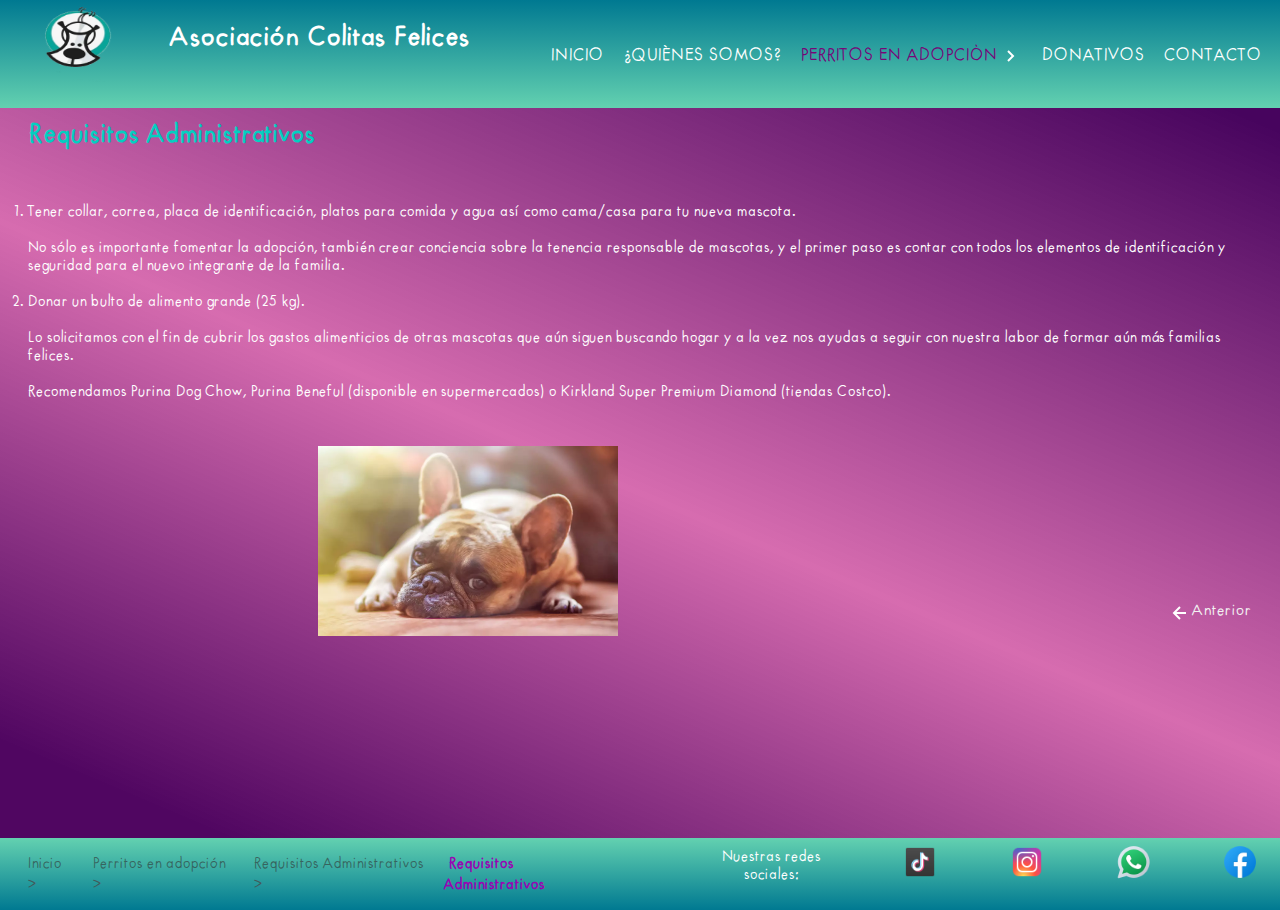
<file: paginas/requisitos-admi2.html>
<!DOCTYPE html>
<html lang="es">

<head>
    <meta charset="UTF-8">
    <meta http-equiv="X-UA-Compatible" content="IE=edge">
    <meta name="viewport" content="width=device-width, initial-scale=1.0">
    <meta name="description"
        content="También sirve para poder recomendar un animal más adecuado a sus necesidades, a su espacio y a su estilo de vida.">
    <meta name="keywords" content="albergue, perros, Asosiación, fundación">
    <!-- link animate -->
    <link rel="stylesheet" href="https://cdnjs.cloudflare.com/ajax/libs/animate.css/4.1.1/animate.min.css" />
    <link rel="shortcut icon" href="../assets/imagenes/logo1.png">
    <link rel="stylesheet" href="../css/style.css">
    <title>Asociación Colitas Felices</title>
</head>

<body>
    <!-- inicia header -->
    <header class="container">
        <div class="gs-grid">
            <div class="col-1">
                <div class="col-ex">
                    <a href="../index.html">
                        <img src="../assets/imagenes/logo1.png" alt="Logo🤦‍♂️" class="img-logo"></a>
                </div>
            </div>
            <div class="col-4">
                <div class="col-ex">
                    <a href="../index.html">
                        <h1 class="animate__animated animate__rubberBand">Asociación Colitas Felices</h1>
                    </a>
                </div>
            </div>

            <!-- inicia menu -->
            <div class="col-7 ">
                <div class="col-ex ">
                    <nav id="menu">
                        <ul class=" menu__container menu__links">
                            <li class="menu__item">
                                <a href="../index.html" class="menu__link">INICIO</a>
                            </li>
                            <li class="menu__item">
                                <a href="./quienes-somos.html" class="menu__link  ">¿QUIÉNES SOMOS?</a>
                            </li>
                            <li class="menu__item menu__item--show">
                                <a href="../paginas/Perritos-en-adopcion.html" class="menu__link active">PERRITOS EN ADOPCIÓN
                                    <img src="../assets/imagenes/arrow.svg" alt="arrow" class="menu__arrow"></a>
                                <ul class="menu__nesting">
                                    <li class="menu__inside">
                                        <a href="./requisitos-admi.html" class="menu__link menu__link--inside">REQUISITOS ADMINISTRATIVOS</a>
                                    </li>
                                </ul>
                            </li>
                            <li class="menu__item">
                                <a href="./donativos.html" class="menu__link">DONATIVOS</a>
                            </li>
                            <li class="menu__item">
                                <a href="./contacto.html" class="menu__link">CONTACTO</a>
                            </li>
                        </ul>
                    </nav>
                </div>
            </div>
        </div>
    </header>
    <!-- inicia main -->

    <main class="container">
        <h2>Requisitos Administrativos</h2>
        <section class="gs-grid">
            <div class="col-12">
                <div class="col-ex">
                    <p class="texto__requi">

                        <ol class="texto__requi">
                            <br>
                            <li> Tener collar, correa, placa de identificación, platos para comida y agua así como
                                cama/casa para tu
                                nueva mascota. <br>
                                <br> No sólo es importante fomentar la adopción, también crear conciencia sobre la
                                tenencia
                                responsable
                                de mascotas, y el primer paso es contar con todos los elementos de identificación y
                                seguridad para
                                el
                                nuevo integrante de la familia.</li>

                            <br>
                            <li> Donar un bulto de alimento grande (25 kg). <br>
                                <br> Lo solicitamos con el fin de cubrir los gastos alimenticios de otras mascotas que
                                aún siguen
                                buscando hogar y a la vez nos ayudas a seguir con nuestra labor de formar aún más
                                familias felices. <br>
                                <br> Recomendamos Purina Dog Chow, Purina Beneful (disponible en supermercados) o
                                Kirkland Super
                                Premium
                                Diamond (tiendas Costco).</li>
                        </ol>
                        
                    </p>

                </div>
            </div>
            <div class="col-6">
                <div class="col-ex">
                    <img src="../assets/imagenes/bulldog-1224267_960_720.webp" alt="imagen bulldog" class="img-req">
                </div>
            </div>
            <div class="col-6">
                <div class="col-ex">
                    <a href="./requisitos-admi.html" class="link__pag--izq"><img
                        src="../assets/imagenes/left-arrow.svg" alt="flecha izquierda"
                        class="flecha__izq">Anterior</a>
                </div>
            </div>
        </section>

    </main>

    <!-- inicia footer -->
    <footer class="container">
        <div class="gs-grid">
            <div class="col-6">
                <div class="col-ex">
                    <!-- inicia breadcrumb -->
                    <nav>
                        <ul class="breadcrumbs">
                            <li class="breadcrumbs__item">
                                <a href="../index.html" class="breadcrumbs__link ">Inicio</a>
                            </li>
                            <li class="breadcrumbs__item">
                                <a href="./perritos-en-adopcion.html" class="breadcrumbs__link">Perritos en adopción</a>
                            </li>
                            <li class="breadcrumbs__item">
                                <a href="./perritos-en-adopcion.html" class="breadcrumbs__link">Requisitos
                                    Administrativos</a>
                            </li>
                            <li class="breadcrumbs__item">
                                <a href="./perritos-en-adopcion.html"
                                    class="breadcrumbs__link breadcrumbs__link-active">Requisitos Administrativos</a>
                            </li>
                        </ul>
                    </nav>
                </div>
            </div>
            <div class="col-2">
                <div class="col-ex">
                    <p class="text-redes">Nuestras redes sociales:</p>
                </div>
            </div>
            <div class="col-1">
                <div class="col-ex">
                    <a href="https://www.tiktok.com/@colitas_felices_apizaco?_t=8V90RGhq6bd&_r=1" target="_blank">
                        <img src="../assets/imagenes/icons8-tik-tok-48.png" alt=" facebook🤦‍♂️" class="redes-sociales">
                    </a>
                </div>
            </div>
            <div class="col-1">
                <div class="col-ex">
                    <a href="https://www.instagram.com/invites/contact/?i=6zdwkdetghyw&utm_content=6elbxku"
                        target="_blank">
                        <img src="../assets/imagenes/icons8-instagram-48.png" alt="instagram🤦‍♂️"
                            class="redes-sociales rounded float-end">
                    </a>
                </div>
            </div>
            <div class="col-1">
                <div class="col-ex">
                    <a href="#"><img src="../assets/imagenes/icons8-whatsapp-48.png" alt="whatsapp🤦‍♂️"
                            class="redes-sociales rounded float-end">
                    </a>
                </div>
            </div>
            <div class="col-1">
                <div class="col-ex">
                    <a href="https://web.facebook.com/ColitasFelicesApizaco" target="_blank">
                        <img src="../assets/imagenes/icons8-facebook-rodeado-de-círculo-48.png" alt="Tiktok🤦‍♂️"
                            class="redes-sociales rounded float-end">
                    </a>
                </div>
            </div>
        </div>
    </footer>
</body>

</html>
</file>
<file: css/style.css>
* {
  margin: 0;
  padding: 0;
  -webkit-box-sizing: border-box;
          box-sizing: border-box;
}

body {
  background: rgb(80, 6, 97);
  background: linear-gradient(23deg, rgb(80, 6, 97) 11%, rgba(195, 37, 137, 0.6726287927) 47%, rgb(71, 4, 94) 91%);
  color: #fff;
  font-family: futura;
  height: 100vh;
}
body .container {
  width: 100%;
  margin: 0 auto;
  padding-left: 9px;
  padding-right: 9px;
}
body .container .gs-grid {
  display: -webkit-box;
  display: -ms-flexbox;
  display: flex;
  -ms-flex-wrap: wrap;
      flex-wrap: wrap;
  margin-left: -9px;
  margin-right: -9px;
}
body .container .gs-grid [class*=col-],
body .container .gs-grid .col {
  width: 100%;
  max-width: 100%;
  padding-left: 9px;
  padding-right: 9px;
}
body .container .gs-grid [class*=col-] .col-ex,
body .container .gs-grid .col .col-ex {
  display: -ms-grid;
  display: grid;
}
body .container .gs-grid .col {
  -webkit-box-flex: 1;
      -ms-flex: 1 0 0px;
          flex: 1 0 0;
}
body .container .gs-grid .col-1 {
  -webkit-box-flex: 0;
      -ms-flex: 0 0 8.3333333333%;
          flex: 0 0 8.3333333333%;
  max-width: 8.3333333333%;
}
body .container .gs-grid .col-2 {
  -webkit-box-flex: 0;
      -ms-flex: 0 0 16.6666666667%;
          flex: 0 0 16.6666666667%;
  max-width: 16.6666666667%;
}
body .container .gs-grid .col-3 {
  -webkit-box-flex: 0;
      -ms-flex: 0 0 25%;
          flex: 0 0 25%;
  max-width: 25%;
}
body .container .gs-grid .col-4 {
  -webkit-box-flex: 0;
      -ms-flex: 0 0 33.3333333333%;
          flex: 0 0 33.3333333333%;
  max-width: 33.3333333333%;
}
body .container .gs-grid .col-5 {
  -webkit-box-flex: 0;
      -ms-flex: 0 0 41.6666666667%;
          flex: 0 0 41.6666666667%;
  max-width: 41.6666666667%;
}
body .container .gs-grid .col-6 {
  -webkit-box-flex: 0;
      -ms-flex: 0 0 50%;
          flex: 0 0 50%;
  max-width: 50%;
}
body .container .gs-grid .col-7 {
  -webkit-box-flex: 0;
      -ms-flex: 0 0 58.3333333333%;
          flex: 0 0 58.3333333333%;
  max-width: 58.3333333333%;
}
body .container .gs-grid .col-8 {
  -webkit-box-flex: 0;
      -ms-flex: 0 0 66.6666666667%;
          flex: 0 0 66.6666666667%;
  max-width: 66.6666666667%;
}
body .container .gs-grid .col-9 {
  -webkit-box-flex: 0;
      -ms-flex: 0 0 75%;
          flex: 0 0 75%;
  max-width: 75%;
}
body .container .gs-grid .col-10 {
  -webkit-box-flex: 0;
      -ms-flex: 0 0 83.3333333333%;
          flex: 0 0 83.3333333333%;
  max-width: 83.3333333333%;
}
body .container .gs-grid .col-11 {
  -webkit-box-flex: 0;
      -ms-flex: 0 0 91.6666666667%;
          flex: 0 0 91.6666666667%;
  max-width: 91.6666666667%;
}
body .container .gs-grid .col-12 {
  -webkit-box-flex: 0;
      -ms-flex: 0 0 100%;
          flex: 0 0 100%;
  max-width: 100%;
}

header {
  background: -webkit-gradient(linear, left top, left bottom, from(#007991), to(#63d1b0));
  background: linear-gradient(180deg, #007991, #63d1b0);
  height: 12vh;
}
header .img-logo {
  width: 140px;
  height: 90px;
}
header a {
  text-decoration: none;
}
header a h1 {
  font-size: 30px;
  color: white;
  margin-top: 15px;
  text-align: center;
}
header a .animate__animated .animate__rubberBand {
  -webkit-animation: animate__rubberBand;
          animation: animate__rubberBand;
  -webkit-animation-duration: 60s;
          animation-duration: 60s;
}
header .menu__container {
  display: -webkit-box;
  display: -ms-flexbox;
  display: flex;
  -webkit-box-pack: justify;
      -ms-flex-pack: justify;
          justify-content: space-between;
  -webkit-box-align: center;
      -ms-flex-align: center;
          align-items: center;
  max-width: 1200px;
  height: 100%;
  margin: 0 auto;
}
header .menu__links {
  height: 100%;
  -webkit-transition: -webkit-transform 0.5s;
  transition: -webkit-transform 0.5s;
  transition: transform 0.5s;
  transition: transform 0.5s, -webkit-transform 0.5s;
  display: -webkit-box;
  display: -ms-flexbox;
  display: flex;
}
header .menu__links .menu__item {
  list-style: none;
  position: relative;
  height: 100%;
  --clip: polygon(0 0, 100% 0, 0 0);
  --transform: rotate(-90deg);
}
header .menu__links .menu__item .menu__link {
  color: #fff;
  font-size: 14px;
  text-decoration: none;
  display: -webkit-box;
  display: -ms-flexbox;
  display: flex;
  height: 100%;
  -webkit-box-align: center;
      -ms-flex-align: center;
          align-items: center;
  margin-top: 30px;
}
header .menu__links .menu__item .menu__link:hover {
  border-radius: 5px;
  color: rgb(119, 5, 119);
}
header .menu__links .menu__item .menu__arrow {
  -webkit-transform: var(--transform);
          transform: var(--transform);
  -webkit-transition: -webkit-transform 0.3s;
  transition: -webkit-transform 0.3s;
  transition: transform 0.3s;
  transition: transform 0.3s, -webkit-transform 0.3s;
  display: block;
}
header .menu__links .menu__item .menu__nesting {
  list-style: none;
  -webkit-transition: -webkit-clip-path 0.3s;
  transition: -webkit-clip-path 0.3s;
  transition: clip-path 0.3s;
  transition: clip-path 0.3s, -webkit-clip-path 0.3s;
  -webkit-clip-path: var(--clip);
          clip-path: var(--clip);
  position: absolute;
  right: 0;
  bottom: 0;
  width: -webkit-max-content;
  width: -moz-max-content;
  width: max-content;
  -webkit-transform: translateY(100%);
          transform: translateY(100%);
}
header .menu__links .menu__item .menu__nesting .menu__link--inside {
  font-size: 12px;
  background-color: rgba(33, 7, 179, 0.4);
  border-radius: 7px;
  padding: 3px;
  margin-top: 23px;
}
header .menu__links .menu__item .menu__nesting .menu__link--inside:hover {
  background-color: rgba(2, 168, 251, 0.6);
}
header .menu__links .menu__item a.menu__link.active {
  color: rgb(119, 5, 119);
}
header .menu__links .menu__item:hover {
  --clip: polygon(0 0, 100% 0, 100% 100%, 0% 100%);
  --transform: rotate(0);
}

footer {
  background: -webkit-gradient(linear, left top, left bottom, from(#63d1b0), to(#007991));
  background: linear-gradient(180deg, #63d1b0, #007991);
  height: 8vh;
}
footer div div div nav {
  margin-top: 5px;
  margin-left: 0 !important;
}
footer div div div nav .breadcrumbs {
  display: -webkit-box;
  display: -ms-flexbox;
  display: flex;
  list-style: none;
  padding: 5px;
  margin-top: 5px;
  margin-left: 0;
}
footer div div div nav .breadcrumbs .breadcrumbs__item:not(:last-of-type)::after {
  content: ">";
  margin: 0 5px;
  color: rgba(74, 73, 73, 0.8);
  font-size: 15px;
}
footer div div div nav .breadcrumbs .breadcrumbs__item .breadcrumbs__link {
  padding: 5px;
  text-decoration: none;
  font-size: 14px;
  color: rgba(49, 48, 48, 0.6);
}
footer div div div nav .breadcrumbs .breadcrumbs__item .breadcrumbs__link-active {
  color: rgb(150, 7, 179);
  font-weight: 900;
}
footer div div div nav .breadcrumbs .breadcrumbs__item .breadcrumbs__link:hover {
  text-decoration: underline;
}
footer div div div .text-redes {
  font-size: 14px;
  text-align: center;
  margin-top: 10px;
  margin-left: 50px;
}
footer div div div .redes-sociales {
  width: 38px;
  height: 38px;
  margin-top: 5px;
  margin-left: 30px;
  font-size: 9px;
}

main {
  height: 80vh;
}
main section div div .texto {
  font-size: 18px;
  margin-top: 20px;
}
main section div div .texto__1 {
  margin-top: 20px;
  margin-bottom: 40px;
}
main section div div .slider {
  width: 850px;
  height: 240px;
  overflow: hidden;
  margin-left: 30px;
}
main section div div .slider ul {
  display: -webkit-box;
  display: -ms-flexbox;
  display: flex;
  -webkit-animation: cambio 20s infinite alternate linear;
          animation: cambio 20s infinite alternate linear;
  width: 400%;
}
main section div div .slider ul li {
  width: 100%;
  list-style: none;
}
main section div div .slider ul li img {
  width: 850px;
  height: 240px;
}
@-webkit-keyframes cambio {
  0% {
    margin-left: 0;
  }
  20% {
    margin-left: 0;
  }
  25% {
    margin-left: -100%;
  }
  45% {
    margin-left: -100%;
  }
  50% {
    margin-left: -200%;
  }
  70% {
    margin-left: -200%;
  }
  75% {
    margin-left: -300%;
  }
  100% {
    margin-left: -300%;
  }
}
@keyframes cambio {
  0% {
    margin-left: 0;
  }
  20% {
    margin-left: 0;
  }
  25% {
    margin-left: -100%;
  }
  45% {
    margin-left: -100%;
  }
  50% {
    margin-left: -200%;
  }
  70% {
    margin-left: -200%;
  }
  75% {
    margin-left: -300%;
  }
  100% {
    margin-left: -300%;
  }
}
main section article {
  width: 350px;
  height: 480px;
  background-color: rgba(2, 61, 255, 0.322);
  border: 2px;
  -webkit-box-shadow: 10px 10px 14px 4px rgba(0, 0, 0, 0.63);
  box-shadow: 10px 10px 14px 4px rgba(0, 0, 0, 0.63);
  margin-top: 5px;
  margin-left: 90px;
}
main section article .sub-art {
  margin-top: 10px;
  text-align: center;
}
main section article div div section div div div #img-art1 {
  width: 300px;
  height: 190px;
}
main section article div div section div div div #img-art2 {
  width: 300px;
  height: 190px;
  margin-top: 10px;
}

.container h2 {
  color: #04cec1;
  margin-top: 10px;
  margin-bottom: 10px;
  margin-left: 20px;
}
.container section div div .texto__quienes {
  font-size: 14.3px;
  margin-left: 10px;
}
.container section div ul .li-quienes-s {
  font-size: 14.3px;
  margin-left: 25px;
}
.container div div .video-qs {
  width: 400px;
  height: 400px;
  margin-left: 50px;
}

.container h2 {
  margin-top: 10px;
}
.container section {
  margin-top: 35px;
}
.container section div div .card {
  position: relative;
  width: 300px;
  height: 350px;
}
.container section div div .card .face {
  position: absolute;
  width: 100%;
  height: 100%;
  -webkit-backface-visibility: hidden;
          backface-visibility: hidden;
  border-radius: 10px;
  overflow: hidden;
  -webkit-transition: 0.5s;
  transition: 0.5s;
}
.container section div div .card .front {
  -webkit-transform: perspective(600px) rotateY(0deg);
          transform: perspective(600px) rotateY(0deg);
  -webkit-box-shadow: 0 5px 10px #000;
          box-shadow: 0 5px 10px #000;
}
.container section div div .card .front img {
  position: absolute;
  width: 100%;
  height: 100%;
  -o-object-fit: cover;
     object-fit: cover;
}
.container section div div .card .front h3 {
  position: absolute;
  bottom: 0;
  font-size: 30px;
  width: 100%;
  height: 45px;
  color: #fff;
  background: rgba(0, 0, 0, 0.4);
  text-align: center;
  margin-left: 0;
}
.container section div div .card .back {
  -webkit-transform: perspective(600px) rotateY(180deg);
          transform: perspective(600px) rotateY(180deg);
  background: rgb(3, 35, 54);
  padding: 15px;
  color: #f3f3f3;
  display: -webkit-box;
  display: -ms-flexbox;
  display: flex;
  -webkit-box-orient: vertical;
  -webkit-box-direction: normal;
      -ms-flex-direction: column;
          flex-direction: column;
  -webkit-box-pack: justify;
      -ms-flex-pack: justify;
          justify-content: space-between;
  -webkit-box-shadow: 0 5px 10px #000;
          box-shadow: 0 5px 10px #000;
}
.container section div div .card .back h4 {
  font-size: 30px;
  margin-top: 20px;
  letter-spacing: 2px;
  text-align: center;
}
.container section div div .card .back ul {
  margin-left: 10px;
}
.container section div div .card .back ul li {
  font-size: 20px;
  letter-spacing: 1px;
}
.container section div div .card .back .link {
  border-top: solid 1px #f3f3f3;
  height: 50px;
  line-height: 50px;
  text-align: center;
}
.container section div div .card .back .link a {
  color: #f3f3f3;
}
.container section div div .card:hover .front {
  -webkit-transform: perspective(600px) rotateY(180deg);
          transform: perspective(600px) rotateY(180deg);
}
.container section div div .card:hover .back {
  -webkit-transform: perspective(600px) rotateY(360deg);
          transform: perspective(600px) rotateY(360deg);
}
.container .link__pag div .link__pag--der {
  text-decoration: none;
  color: #f3f3f3;
  display: -webkit-box;
  display: -ms-flexbox;
  display: flex;
  -webkit-box-pack: right;
      -ms-flex-pack: right;
          justify-content: right;
  text-align: center;
  margin-right: 10px;
}

.container .link__pag div .link__pag--izqu {
  text-decoration: none;
  color: #f3f3f3;
  display: -webkit-box;
  display: -ms-flexbox;
  display: flex;
  -webkit-box-pack: right;
      -ms-flex-pack: right;
          justify-content: right;
  margin-right: 10px;
  text-align: center;
}

.container section div div .texto__requi {
  font-size: 14px;
  margin-left: 10px;
}
.container section div div .img-req {
  width: 300px;
  height: 190px;
  margin-top: 45px;
  margin-left: 300px;
}
.container section .link__pag--izq {
  font-size: 15px;
  text-decoration: none;
  color: #f3f3f3;
  display: -webkit-box;
  display: -ms-flexbox;
  display: flex;
  -webkit-box-pack: right;
      -ms-flex-pack: right;
          justify-content: right;
  text-align: center;
  margin-top: 200px;
  margin-right: 10px;
}
.container .link__pag--requi {
  margin-top: 0;
}
.container .link__pag--requi div .link__pag--der {
  font-size: 15px;
  text-decoration: none;
  color: #f3f3f3;
  display: -webkit-box;
  display: -ms-flexbox;
  display: flex;
  -webkit-box-pack: right;
      -ms-flex-pack: right;
          justify-content: right;
  text-align: center;
  margin-right: 10px;
}
.container .link__pag--requi div .link__pag--izq {
  font-size: 15px;
  text-decoration: none;
  color: #f3f3f3;
  display: -webkit-box;
  display: -ms-flexbox;
  display: flex;
  -webkit-box-pack: right;
      -ms-flex-pack: right;
          justify-content: right;
  text-align: center;
  margin-top: 0;
  margin-right: 10px;
}

.container section div div .texto-donativos {
  text-align: center;
  margin-bottom: 20px;
}
.container section div div .h3-deposito {
  color: rgb(252, 88, 38);
  text-align: center;
}
.container section div div .texto-deposito {
  color: rgb(7, 163, 248);
  text-align: center;
}
.container section div div .numero-deposito {
  text-align: center;
}
.container section div div .img__logo {
  text-align: center;
  margin-top: 10px;
}
.container section div div .img__logo .img__logo--don {
  width: 60px;
  height: 30px;
}
.container section .img-deposito {
  width: 400px;
  height: 450px;
  margin-left: 30px;
}

.container section div div form .label {
  margin-top: 20px;
}
.container section div div form #enviar {
  color: rgb(119, 5, 119);
  cursor: pointer;
  background-color: rgb(6, 178, 178);
  border-radius: 5px;
  border: 2px;
  padding: 3px;
  margin-top: 50px;
}
.container section div div form #enviar:hover {
  color: #fff;
  background-color: rgb(3, 3, 161);
}
.container section div div form #reset {
  color: rgb(119, 5, 119);
  cursor: pointer;
  background-color: rgb(6, 178, 178);
  border-radius: 5px;
  border: 2px;
  padding: 3px;
}
.container section div div form #reset:hover {
  color: #fff;
  background-color: rgb(3, 3, 161);
}
.container section .mapa-contacto {
  border-radius: 7px;
  margin-left: 200px;
}

@font-face {
  font-family: futura;
  src: url(../assets/fuentes/FuturaHandwritten.ttf);
}
@media screen and (max-width: 1400px) {
  header .img-logo {
    width: 140px;
    height: 100px;
  }
  header a h1 {
    font-size: 30px;
  }
  header .menu__links .menu__item .menu__link {
    font-size: 18px;
    margin-top: 50px !important;
  }
  header .menu__links .menu__item .menu__nesting .menu__link--inside {
    margin-top: 40px !important;
  }
}
@media screen and (max-width: 1400px) and (min-width: 1200px) {
  header .img-logo {
    width: 130px;
    height: 90px;
  }
  header a h1 {
    font-size: 28px;
  }
  header .menu__links .menu__item .menu__link {
    font-size: 16.5px;
    margin-top: 35px;
  }
  header .menu__links .menu__item .menu__nesting .menu__link--inside {
    margin-top: 20px;
  }
}
@media screen and (max-width: 1370px) {
  header .img-logo {
    width: 120px;
    height: 90px;
  }
  header a h1 {
    font-size: 25px;
    margin-top: 20px;
  }
  header .menu__links .menu__item .menu__link {
    font-size: 16px;
    margin-top: 29px !important;
  }
  header .menu__links .menu__item .menu__nesting .menu__link--inside {
    margin-top: 23px !important;
  }
}
@media screen and (max-width: 1200px) {
  header .img-logo {
    width: 120px;
    height: 100px;
    margin-top: 10px;
  }
  header a h1 {
    font-size: 25px;
    margin-top: 30px;
  }
  header .menu__links .menu__item .menu__link {
    font-size: 16px;
    margin-top: 50px !important;
  }
  header .menu__links .menu__item .menu__nesting .menu__link--inside {
    margin-top: 35px !important;
  }
}
@media screen and (max-width: 1200px) and (min-width: 992px) {
  header .img-logo {
    width: 120px;
    height: 100px;
    margin-top: 10px;
  }
  header a h1 {
    font-size: 23px;
    margin-top: 30px;
  }
  header .menu__links .menu__item .menu__link {
    font-size: 13px;
    margin-top: 45px;
  }
  header .menu__links .menu__item .menu__nesting .menu__link--inside {
    margin-top: 40px;
  }
}
@media screen and (max-width: 992px) {
  header .img-logo {
    width: 100px;
    height: 100px;
    margin-top: 10px;
  }
  header a h1 {
    font-size: 20px;
    margin-top: 30px;
  }
  header .menu__links .menu__item .menu__link {
    font-size: 12px;
    margin-top: 40px !important;
  }
  header .menu__links .menu__item .menu__nesting .menu__link--inside {
    margin-top: 40px;
  }
}
@media screen and (max-width: 768px) {
  header .img-logo {
    width: 60px;
    height: 80px;
    margin-top: 10px;
  }
  header a h1 {
    font-size: 18px;
    margin-top: 30px;
  }
  header .menu__links .menu__item .menu__link {
    font-size: 10px;
    padding-left: 2px;
    margin-top: 40px !important;
  }
  header .menu__links .menu__item .menu__nesting .menu__link--inside {
    margin-top: 40px;
  }
}
@media screen and (max-width: 1400px) {
  main section div div .texto {
    font-size: 25px;
  }
  main section div div .texto__1 {
    font-size: 25px;
  }
  main section div div .slider {
    width: 850px;
    height: 340px;
    margin-left: 30px;
  }
  main section div div .slider ul li img {
    width: 850px;
    height: 340px;
  }
  main section article {
    width: 350px;
    height: 690px;
  }
  main section article .sub-art {
    font-size: 20px;
    margin-top: 10px;
    text-align: center;
  }
  main section article div div section div div div #img-art1 {
    width: 300px;
    height: 250px;
  }
  main section article div div section div div div #img-art2 {
    width: 300px;
    height: 250px;
    margin-top: 30px;
  }
}
@media screen and (max-width: 1370px) {
  main section div div .texto {
    font-size: 23px;
  }
  main section div div .texto__1 {
    font-size: 23px;
    margin-bottom: 15px;
  }
  main section div div .slider {
    width: 850px;
    height: 210px;
  }
  main section div div .slider ul li img {
    width: 850px;
    height: 210px;
  }
  main section article {
    width: 350px;
    height: 480px;
  }
  main section article .sub-art {
    font-size: 20px;
    margin-top: 10px;
    text-align: center;
  }
  main section article div div section div div div #img-art1 {
    width: 300px;
    height: 160px;
  }
  main section article div div section div div div #img-art2 {
    width: 300px;
    height: 190px;
    margin-top: 30px;
  }
}
@media screen and (max-width: 1200px) {
  main section div div .texto {
    font-size: 23px;
  }
  main section div div .texto__1 {
    font-size: 23px;
    margin-bottom: 15px;
  }
  main section div div .slider {
    width: 720px !important;
    height: 310px;
    margin-left: 5px;
  }
  main section div div .slider ul li img {
    width: 720px !important;
    height: 310px;
  }
  main section article {
    width: 350px;
    height: 600px;
    margin-left: 10px;
  }
  main section article .sub-art {
    font-size: 20px;
    margin-top: 10px;
    text-align: center;
  }
  main section article div div section div div div #img-art1 {
    width: 280px;
    height: 170px;
  }
  main section article div div section div div div #img-art2 {
    width: 280px;
    height: 200px;
    margin-top: 50px;
  }
}
@media screen and (max-width: 992px) {
  main section div div .texto {
    font-size: 20px;
  }
  main section div div .texto__1 {
    font-size: 20px;
  }
  main section div div .slider {
    width: 600px !important;
    height: 330px;
    margin-top: 10px !important;
    margin-left: 5px;
  }
  main section div div .slider ul li img {
    width: 600px !important;
    height: 330px;
  }
  main section article {
    width: 300px;
    height: 600px;
    margin-left: 10px;
  }
  main section article .sub-art {
    font-size: 20px;
    margin-top: 10px;
    text-align: center;
  }
  main section article div div section div div div #img-art1 {
    width: 230px;
    height: 170px;
  }
  main section article div div section div div div #img-art2 {
    width: 230px;
    height: 180px;
    margin-top: 50px;
  }
}
@media screen and (max-width: 768px) {
  .md__col {
    -webkit-box-flex: 1;
        -ms-flex: 1 0 0px;
            flex: 1 0 0;
  }

  .md__col-1 {
    -webkit-box-flex: 0;
        -ms-flex: 0 0 8.3333333333%;
            flex: 0 0 8.3333333333%;
    max-width: 8.3333333333%;
  }

  .md__col-2 {
    -webkit-box-flex: 0;
        -ms-flex: 0 0 16.6666666667%;
            flex: 0 0 16.6666666667%;
    max-width: 16.6666666667%;
  }

  .md__col-3 {
    -webkit-box-flex: 0;
        -ms-flex: 0 0 25%;
            flex: 0 0 25%;
    max-width: 25%;
  }

  .md__col-4 {
    -webkit-box-flex: 0;
        -ms-flex: 0 0 33.3333333333%;
            flex: 0 0 33.3333333333%;
    max-width: 33.3333333333%;
  }

  .md__col-5 {
    -webkit-box-flex: 0;
        -ms-flex: 0 0 41.6666666667%;
            flex: 0 0 41.6666666667%;
    max-width: 41.6666666667%;
  }

  .md__col-6 {
    -webkit-box-flex: 0;
        -ms-flex: 0 0 50%;
            flex: 0 0 50%;
    max-width: 50%;
  }

  .md__col-7 {
    -webkit-box-flex: 0;
        -ms-flex: 0 0 58.3333333333%;
            flex: 0 0 58.3333333333%;
    max-width: 58.3333333333%;
  }

  .md__col-8 {
    -webkit-box-flex: 0;
        -ms-flex: 0 0 66.6666666667%;
            flex: 0 0 66.6666666667%;
    max-width: 66.6666666667%;
  }

  .md__col-9 {
    -webkit-box-flex: 0;
        -ms-flex: 0 0 75%;
            flex: 0 0 75%;
    max-width: 75%;
  }

  .md__col-10 {
    -webkit-box-flex: 0;
        -ms-flex: 0 0 83.3333333333%;
            flex: 0 0 83.3333333333%;
    max-width: 83.3333333333%;
  }

  .md__col-11 {
    -webkit-box-flex: 0;
        -ms-flex: 0 0 91.6666666667%;
            flex: 0 0 91.6666666667%;
    max-width: 91.6666666667%;
  }

  .md__col-12 {
    -webkit-box-flex: 0;
        -ms-flex: 0 0 100%;
            flex: 0 0 100%;
    max-width: 100%;
  }

  main section div div .texto {
    font-size: 18px;
    text-align: center;
  }
  main section div div .texto__1 {
    font-size: 18px;
    text-align: center;
    margin-bottom: 30px;
  }
  main section div div .slider {
    width: 600px !important;
    height: 300px;
    margin-top: 30px;
    margin-left: 70px;
  }
  main section div div .slider ul li img {
    width: 600px !important;
    height: 300px;
  }
  main section article {
    width: 730px;
    height: 200px;
    margin-top: 25px;
    margin-left: 20px;
    display: none;
  }
  main section article .sub-art {
    font-size: 20px;
    margin-top: 5px;
    text-align: center;
  }
  main section article div div section div div div #img-art1 {
    width: 230px;
    height: 120px;
    margin-top: 0;
    margin-left: 200px;
  }
  main section article div div section div div div #img-art2 {
    width: 130px;
    height: 50px;
    margin-top: 10px;
    display: none;
  }
}
</file>
